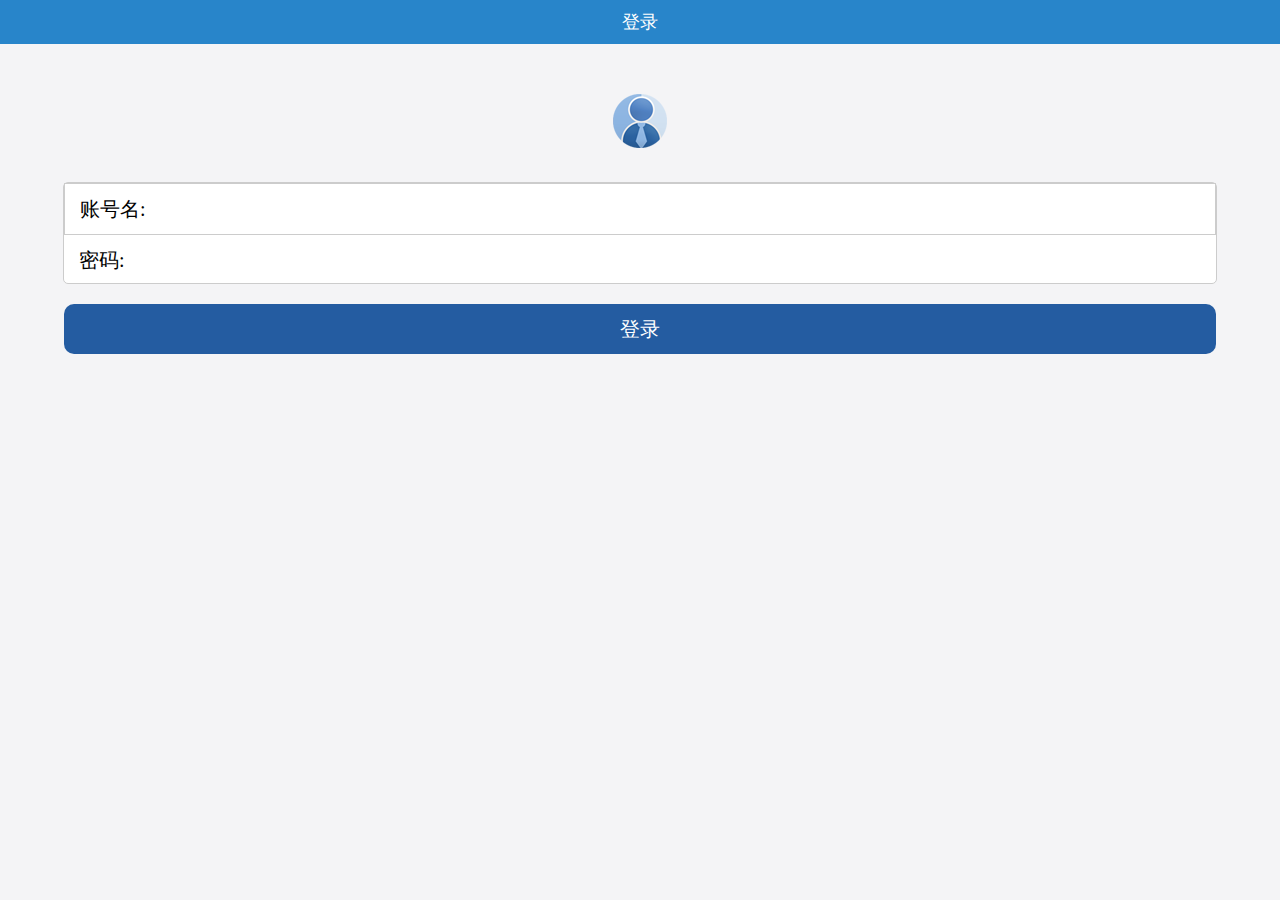
<file: index.html>
<!DOCTYPE html>
<html lang="en">
<head>
    <meta charset="UTF-8" name="viewport" content="width=device-width,initial-scale=1,user-scalable=no">
    <title>杨宇翔</title>
    <link rel="short icon" href="Resource/icon.png">
    <link rel="stylesheet" href="ExternalStyle.css">

    <script type="text/javascript"  src="CommonMethod.js"></script>


    <style>
        .L_second_div{
            text-align: center;
        }

        .L_second_div img{
            margin-top: 50px;
        }

        .L_form_div{
            background: white;
            width: 90%;
            margin: 0 auto;
            border: 1px solid #cccccc;
            border-radius: 5px;
            height: 100px;
            margin-top: 30px;
        }

        .L_account_div{
            height: 50px;
            border: 1px solid #cccccc;
        }

        .L_form_div div span{
            font-size: 20px;
            padding-left: 15px;
            line-height: 50px;
        }

        input{
            outline: medium;
            background-color: transparent;
            border: 0;
        }

        .L_login_bin_div {
            height: 50px;
            background: rgb(36,92,161);
            width: 90%;
            border-radius: 10px;
            margin: 20px auto;
            text-align: center;

        }

        .L_login_bin_div input{
            line-height: 50px;
            font-size: 20px;
            color: white;
        }



    </style>





</head>
<body>

<header class="DS_header">
    <span >登录</span>
</header>


<div class="L_second_div">
    <img class="L_head_img" src="Resource/head.png" alt="">
</div>


<form action="">
    <div class="L_form_div">

        <div class="L_account_div">
             <span>账号名:</span>
             <input  id="L_account" type="text" name="account"><br>
        </div>

         <div>
              <span>密码:</span>
               <input  id="L_pwd" type="text" name="password"><br>
         </div>
    </div>

    <div class="L_login_bin_div">
          <input  type="button" value="登录"  id="L_btn">
    </div>
</form>


<script>
//    function login() {
//        alert("还未输入任何东西")
 //   }

 //   var login1=function () {
//        alert("还未输入任何东西")
 //   }






var btn = document.querySelector("#L_btn");

btn.onclick = function(){

    var userName = encodeURIComponent(document.querySelector("#L_account").value);
    var pwd = encodeURIComponent(document.querySelector("#L_pwd").value);

    var par = "username=" + userName + "&pwd=" + pwd;

    requestMethod('post', 'login', par, function(str){

        if (str == "登录成功"){
            location.href = "DropletService.html";
        } else {
            alert(str);
        }

    });



}

//        var userName=document.querySelector("#L_account").value;
 //       var pwd=document.querySelector("#L_pwd").value;

   //     if(userName == "hskj" && pwd == "123456"){
  //          location.href="DropletService.html";
  //      }
   //     else{
  //          location.href="www.baidu.com"
  //      }



</script>






</body>
</html>
</file>
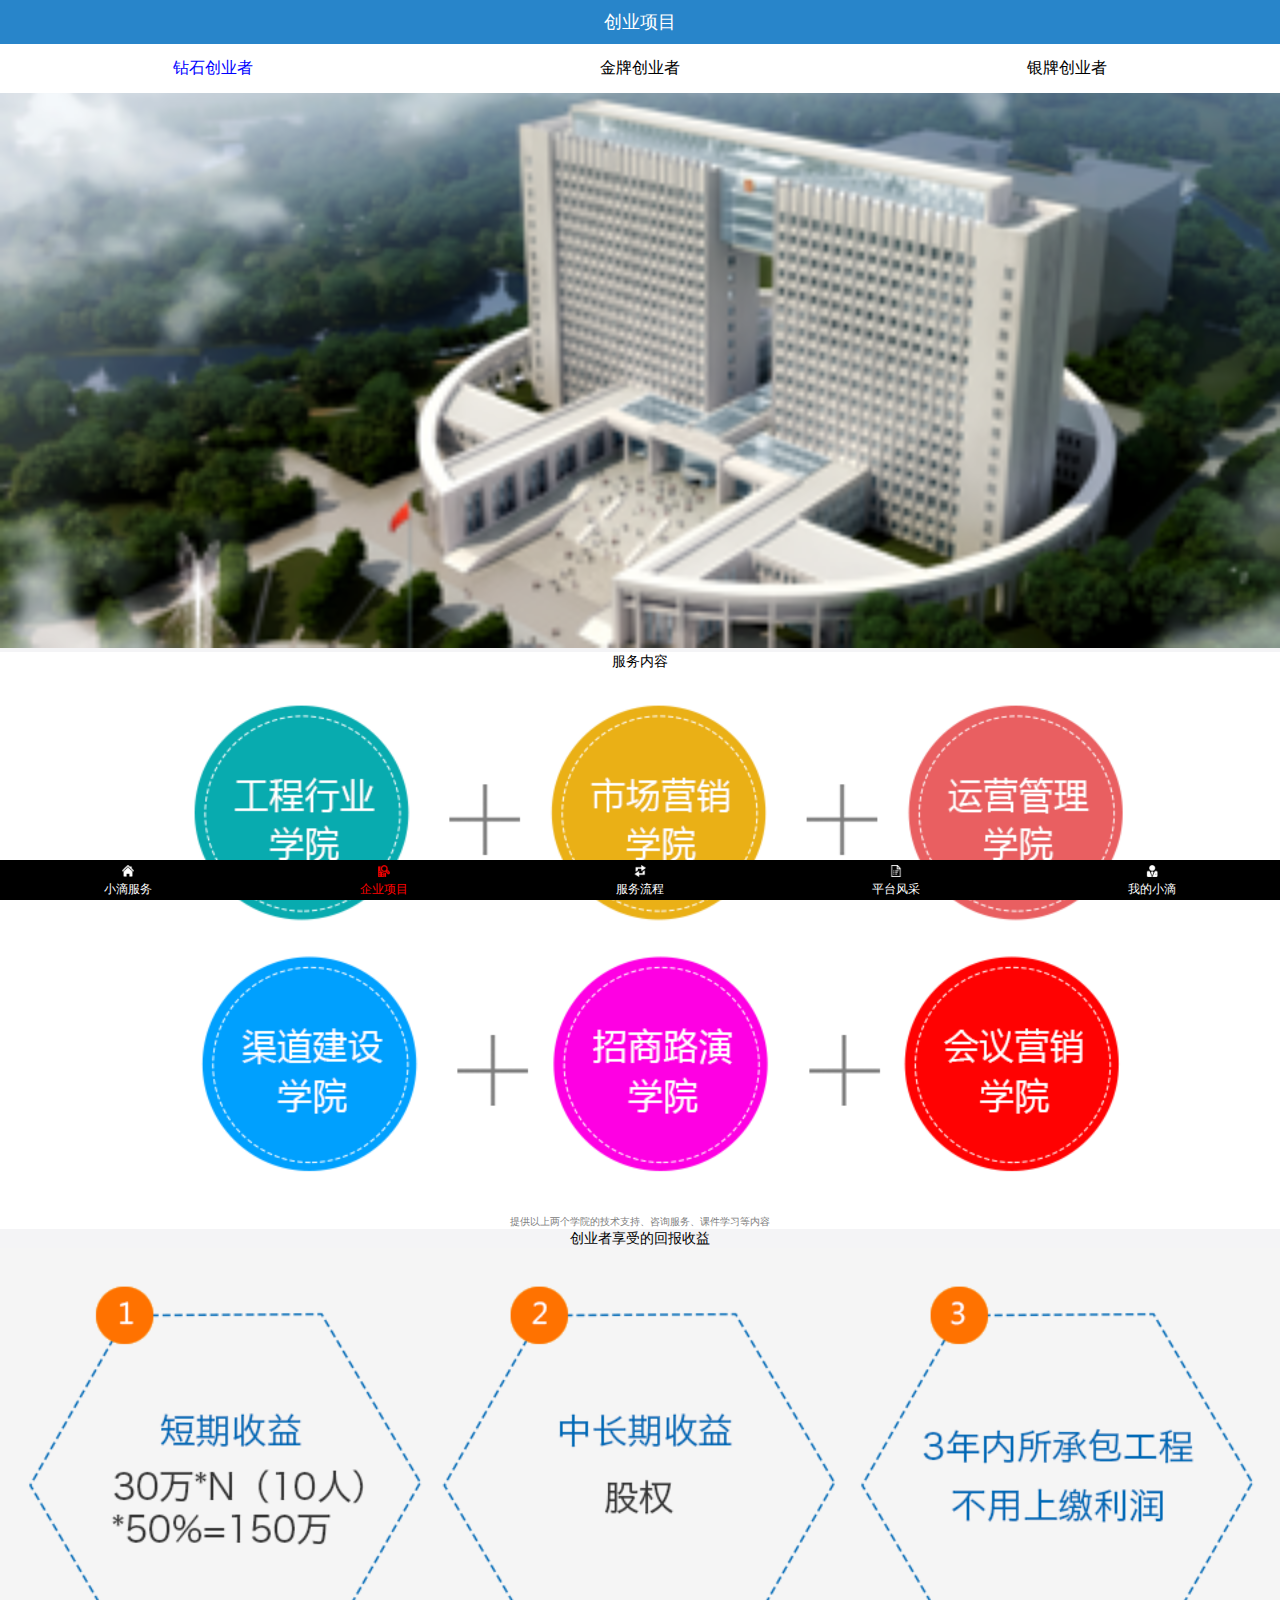
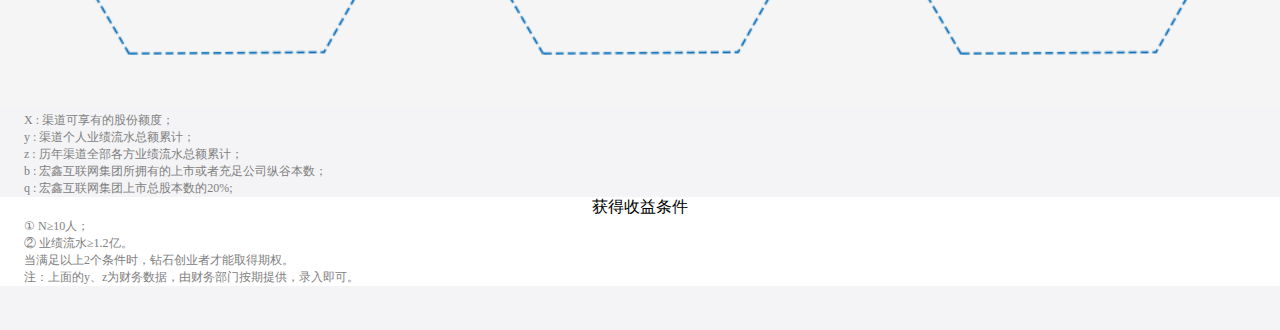
<file: BusinessProject.html>
<!DOCTYPE html>
<html lang="en">
<head>
    <meta charset="UTF-8" name="viewport" content="width=device-width,initial-scale=1,user-scalable=no">
    <title>杨宇翔</title>
    <link rel="short icon" href="Resource/icon.png">
    <link rel="stylesheet" href="ExternalStyle.css">



</head>
<body>


<header class="DS_header">
    <span >创业项目</span>
</header>

<section class="BP_first_section">
    <a href="" > <span style="color: blue">钻石创业者</span></a>
    <a href="BusinessProjectGold.html"> <span>金牌创业者</span></a>
    <a href="BusinessProjectSliver.html"> <span>银牌创业者</span></a>
</section>

<section class="DS_second_section">
    <img style="padding-top: 44px" src="Resource/banner2.png" alt="">
</section>

<div class="BP_first_div">
    <span class="BP_first_span">服务内容</span>
    <img class="BP_first_img" src="Resource/50w_1.png" alt="">
    <p class="BP_first_p">提供以上两个学院的技术支持、咨询服务、课件学习等内容</p>
</div>

<div class="BP_second_div">
    <span class="BP_first_span">创业者享受的回报收益</span>
    <img class="BP_first_img" src="Resource/50w_2.png" alt="">
    <div class="BP_third_div">
    <p>X : 渠道可享有的股份额度；</p>
    <p>y : 渠道个人业绩流水总额累计；</p>
    <p>z : 历年渠道全部各方业绩流水总额累计；</p>
    <p>b : 宏鑫互联网集团所拥有的上市或者充足公司纵谷本数；</p>
    <p>q : 宏鑫互联网集团上市总股本数的20%;</p>
    </div>
</div>

<div class="BP_first_div">
    <span>获得收益条件</span>
    <div class="BP_third_div">
        <p>① N≥10人；</p>
        <p>② 业绩流水≥1.2亿。</p>
        <p>当满足以上2个条件时，钻石创业者才能取得期权。</p>
        <p>注：上面的y、z为财务数据，由财务部门按期提供，录入即可。</p>
    </div>
</div>





<footer>
    <a href="DropletService.html"><img src="Resource/nav10.png" alt=""><span  >小滴服务</span></a>

    <a href=""><img src="Resource/nav21.png" alt=""><span style="color: red">企业项目</span></a>

    <a href="ServiceProcess.html"><img src="Resource/nav30.png" alt=""><span>服务流程</span></a>

    <a href="Platform.html"><img src="Resource/nav40.png" alt=""><span>平台风采</span></a>

    <a href="MyDroplet.html"><img src="Resource/nav50.png" alt=""><span>我的小滴</span></a>

</footer>

</body>
</html>
</file>
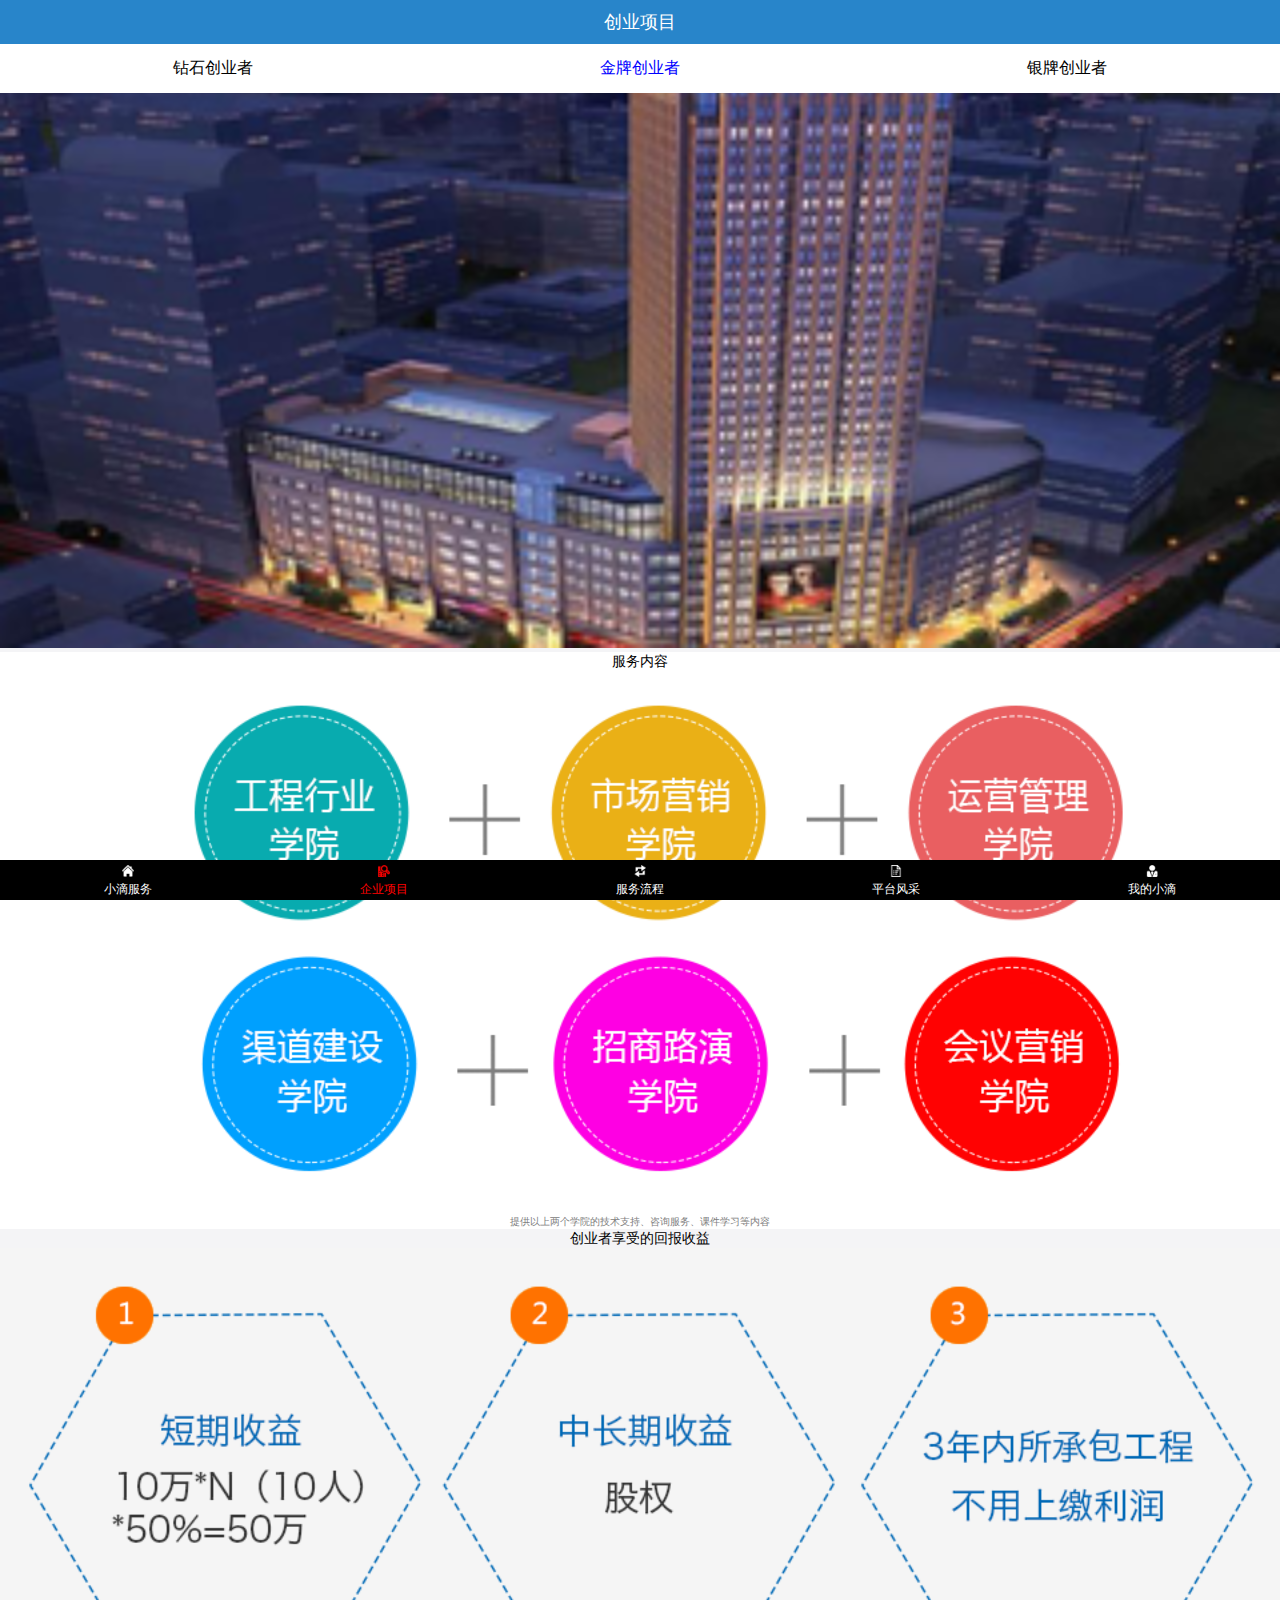
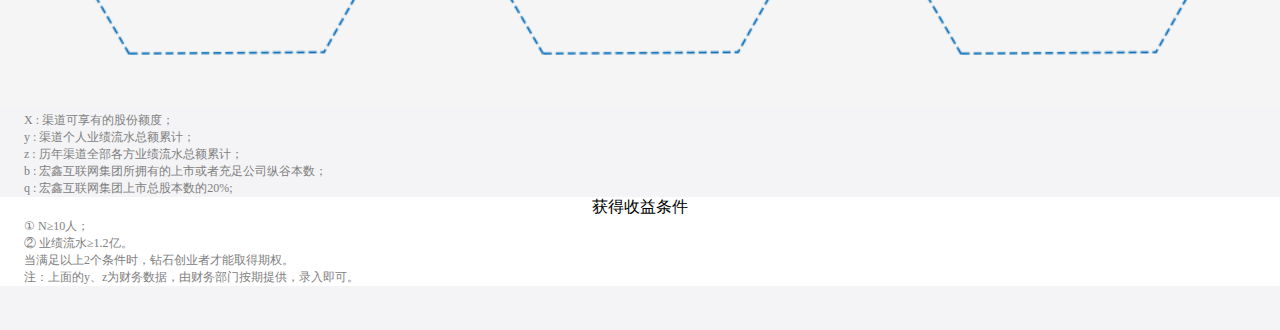
<file: BusinessProjectGold.html>
<!DOCTYPE html>
<html lang="en">
<head>
    <meta charset="UTF-8" name="viewport" content="width=device-width,initial-scale=1,user-scalable=no">
    <title>杨宇翔</title>
    <link rel="short icon" href="Resource/icon.png">
    <link rel="stylesheet" href="ExternalStyle.css">



</head>
<body>


<header class="DS_header">
    <span >创业项目</span>
</header>

<section class="BP_first_section">
    <a href="BusinessProject.html"> <span>钻石创业者</span></a>
    <a href=""> <span style="color: blue">金牌创业者</span></a>
    <a href="BusinessProjectSliver.html"> <span>银牌创业者</span></a>
</section>

<section class="DS_second_section">
    <img style="padding-top: 44px" src="Resource/banner21.png" alt="">
</section>

<div class="BP_first_div">
    <span class="BP_first_span">服务内容</span>
    <img class="BP_first_img" src="Resource/30w_1.png" alt="">
    <p class="BP_first_p">提供以上两个学院的技术支持、咨询服务、课件学习等内容</p>
</div>

<div class="BP_second_div">
    <span class="BP_first_span">创业者享受的回报收益</span>
    <img class="BP_first_img" src="Resource/30w_2.png" alt="">
    <div class="BP_third_div">
        <p>X : 渠道可享有的股份额度；</p>
        <p>y : 渠道个人业绩流水总额累计；</p>
        <p>z : 历年渠道全部各方业绩流水总额累计；</p>
        <p>b : 宏鑫互联网集团所拥有的上市或者充足公司纵谷本数；</p>
        <p>q : 宏鑫互联网集团上市总股本数的20%;</p>
    </div>
</div>

<div class="BP_first_div">
    <span>获得收益条件</span>
    <div class="BP_third_div">
        <p>① N≥10人；</p>
        <p>② 业绩流水≥1.2亿。</p>
        <p>当满足以上2个条件时，钻石创业者才能取得期权。</p>
        <p>注：上面的y、z为财务数据，由财务部门按期提供，录入即可。</p>
    </div>
</div>



<footer>
    <a href="DropletService.html"><img src="Resource/nav10.png" alt=""><span  >小滴服务</span></a>

    <a href=""><img src="Resource/nav21.png" alt=""><span style="color: red">企业项目</span></a>

    <a href="ServiceProcess.html"><img src="Resource/nav30.png" alt=""><span>服务流程</span></a>

    <a href="Platform.html"><img src="Resource/nav40.png" alt=""><span>平台风采</span></a>

    <a href="MyDroplet.html"><img src="Resource/nav50.png" alt=""><span>我的小滴</span></a>

</footer>


</body>
</html>
</file>
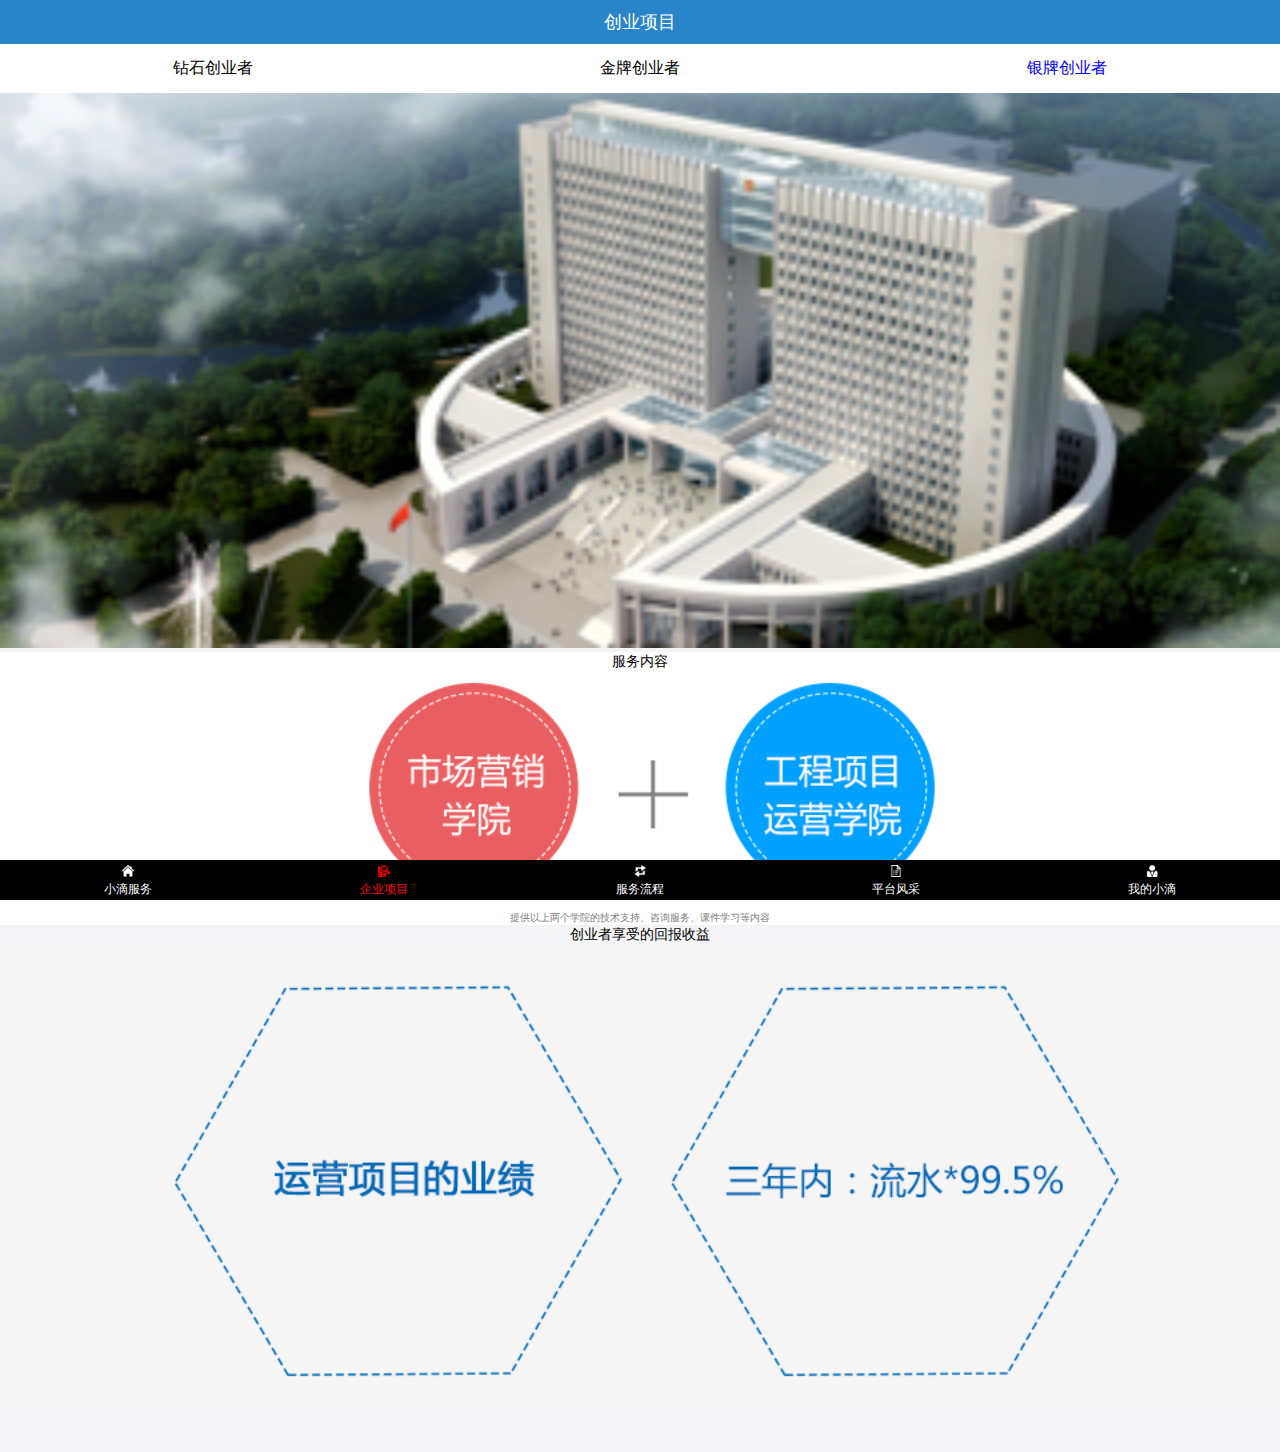
<file: BusinessProjectSliver.html>
<!DOCTYPE html>
<html lang="en">
<head>
    <meta charset="UTF-8" name="viewport" content="width=device-width,initial-scale=1,user-scalable=no">
    <title>杨宇翔</title>
    <link rel="short icon" href="Resource/icon.png">
    <link rel="stylesheet" href="ExternalStyle.css">

</head>
<body>


<header class="DS_header">
    <span >创业项目</span>
</header>

<section class="BP_first_section">
    <a href="BusinessProject.html"> <span>钻石创业者</span></a>
    <a href="BusinessProjectGold.html"> <span>金牌创业者</span></a>
    <a href=""> <span style="color: blue">银牌创业者</span></a>
</section>

<section class="DS_second_section">
    <img style="padding-top: 44px" src="Resource/banner2.png" alt="">
</section>

<div class="BP_first_div">
    <span class="BP_first_span">服务内容</span>
    <img class="BP_first_img" src="Resource/10w_1.png" alt="">
    <p class="BP_first_p">提供以上两个学院的技术支持、咨询服务、课件学习等内容</p>
</div>

<div class="BP_second_div">
    <span class="BP_first_span">创业者享受的回报收益</span>
    <img class="BP_first_img" src="Resource/10w_2.png" alt="">
</div>



<footer>
    <a href="DropletService.html"><img src="Resource/nav10.png" alt=""><span  >小滴服务</span></a>

    <a href=""><img src="Resource/nav21.png" alt=""><span style="color: red">企业项目</span></a>

    <a href="ServiceProcess.html"><img src="Resource/nav30.png" alt=""><span>服务流程</span></a>

    <a href="Platform.html"><img src="Resource/nav40.png" alt=""><span>平台风采</span></a>

    <a href="MyDroplet.html"><img src="Resource/nav50.png" alt=""><span>我的小滴</span></a>

</footer>


</body>
</html>
</file>
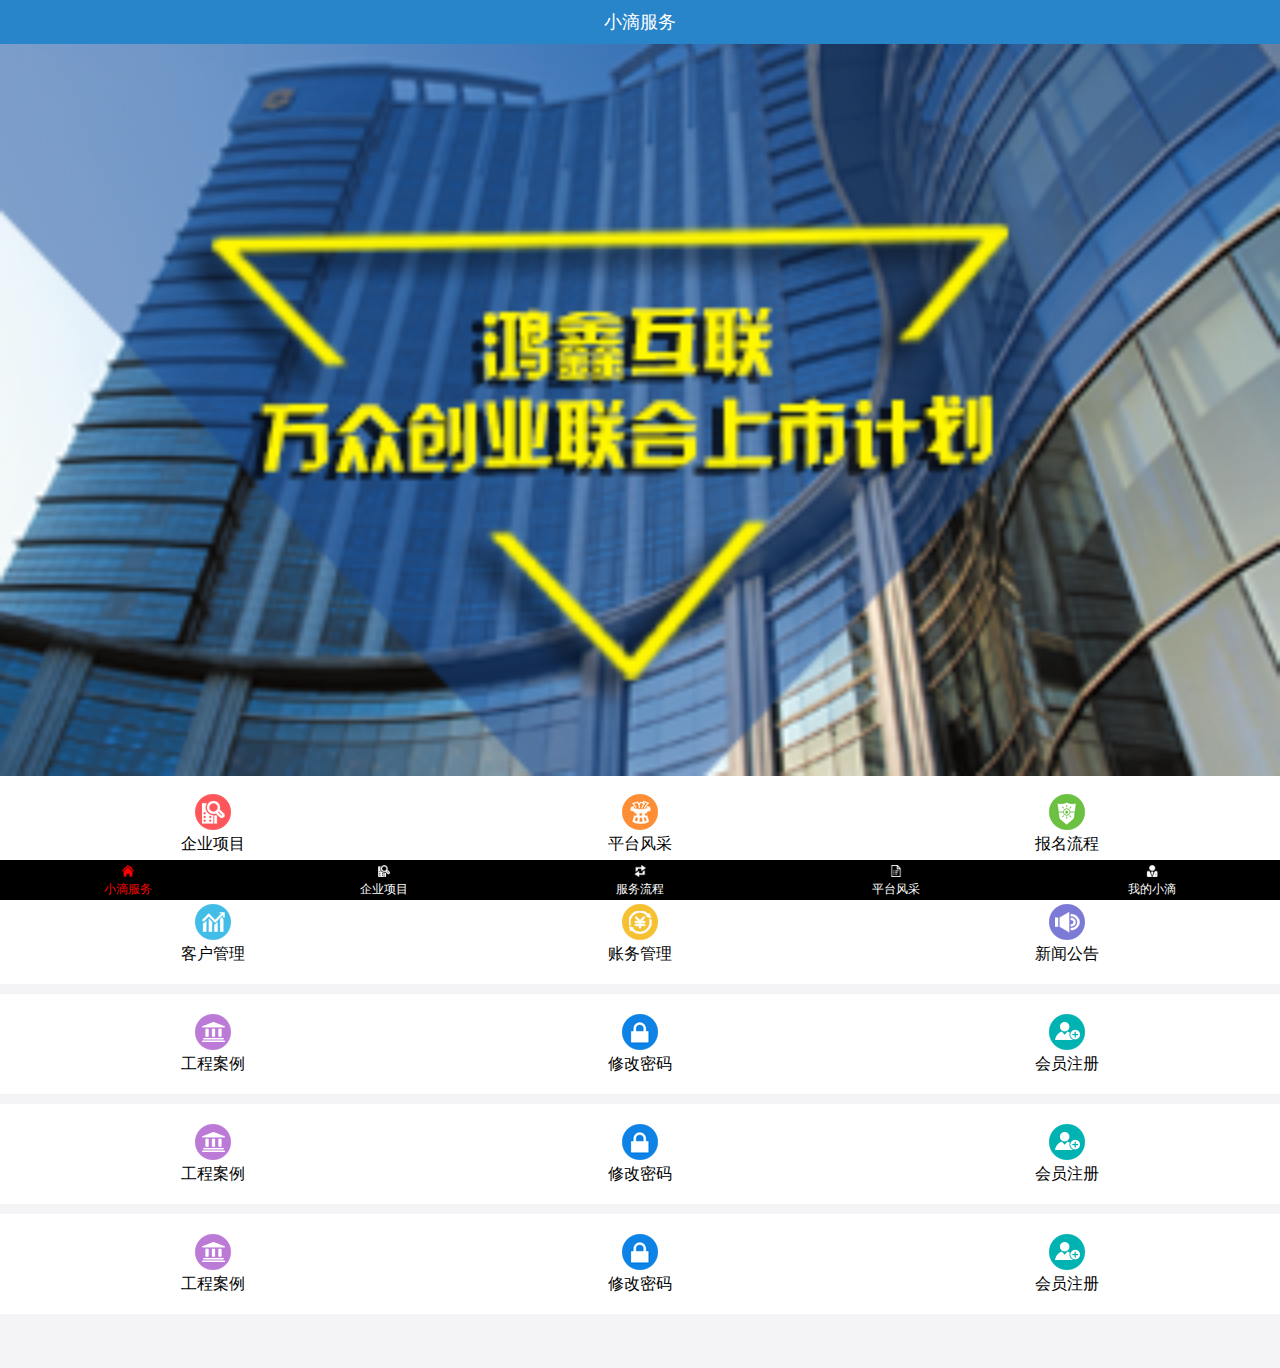
<file: DropletService.html>
<!DOCTYPE html>
<html lang="en">
<head>
    <meta charset="UTF-8" name="viewport" content="width=device-width,initial-scale=1,user-scalable=no">
    <title>杨宇翔</title>
    <link rel="short icon" href="Resource/icon.png">
    <link rel="stylesheet" href="ExternalStyle.css">

    <style>
        ul{
            display: table;
            width: 100%;
            background: white;
            height: 100px;
            margin-bottom: 10px;
        }
        li{
            display: table-cell;
            width: 33.3%;
            text-align: center;
            vertical-align: middle;
        }
        .DS_second_section img{
            margin-bottom: -6px;
        }
        ul li span{
            display: block;
        }

    </style>

</head>
<body>

<header class="DS_header">
<span >小滴服务</span>
</header>

<section class="DS_second_section">
<img src="Resource/banner-1.png" alt="请检查您的网络">
</section>
<!--第三部分-->

<section>
<ul>
    <li><img src="Resource/index1.png" alt=""><span>企业项目</span>
    <li><img src="Resource/index2.png" alt=""><span>平台风采</span>
    <li><img src="Resource/index3.png" alt=""><span>报名流程</span>
</ul>
<ul>
    <li><img src="Resource/index4.png" alt=""><span>客户管理</span>
    <li><img src="Resource/index5.png" alt=""><span>账务管理</span>
    <li><img src="Resource/index6.png" alt=""><span>新闻公告</span>
</ul>
<ul>
    <li><img src="Resource/index7.png" alt=""><span>工程案例</span>
    <li><img src="Resource/index8.png" alt=""><span>修改密码</span>
    <li><img src="Resource/index9.png" alt=""><span>会员注册</span>
</ul>

    <ul>
        <li><img src="Resource/index7.png" alt=""><span>工程案例</span>
        <li><img src="Resource/index8.png" alt=""><span>修改密码</span>
        <li><img src="Resource/index9.png" alt=""><span>会员注册</span>
    </ul>

    <ul>
        <li><img src="Resource/index7.png" alt=""><span>工程案例</span>
        <li><img src="Resource/index8.png" alt=""><span>修改密码</span>
        <li><img src="Resource/index9.png" alt=""><span>会员注册</span>
    </ul>
</section>

<!--第四部分-->
<footer>
<a href=""><img src="Resource/nav11.png" alt=""><span style="color: red" >小滴服务</span></a>

<a href="BusinessProject.html"><img src="Resource/nav20.png" alt=""><span>企业项目</span></a>

<a href="ServiceProcess.html"><img src="Resource/nav30.png" alt=""><span>服务流程</span></a>

<a href="Platform.html"><img src="Resource/nav40.png" alt=""><span>平台风采</span></a>

<a href="MyDroplet.html"><img src="Resource/nav50.png" alt=""><span>我的小滴</span></a>

</footer>

</body>
</html>
</file>
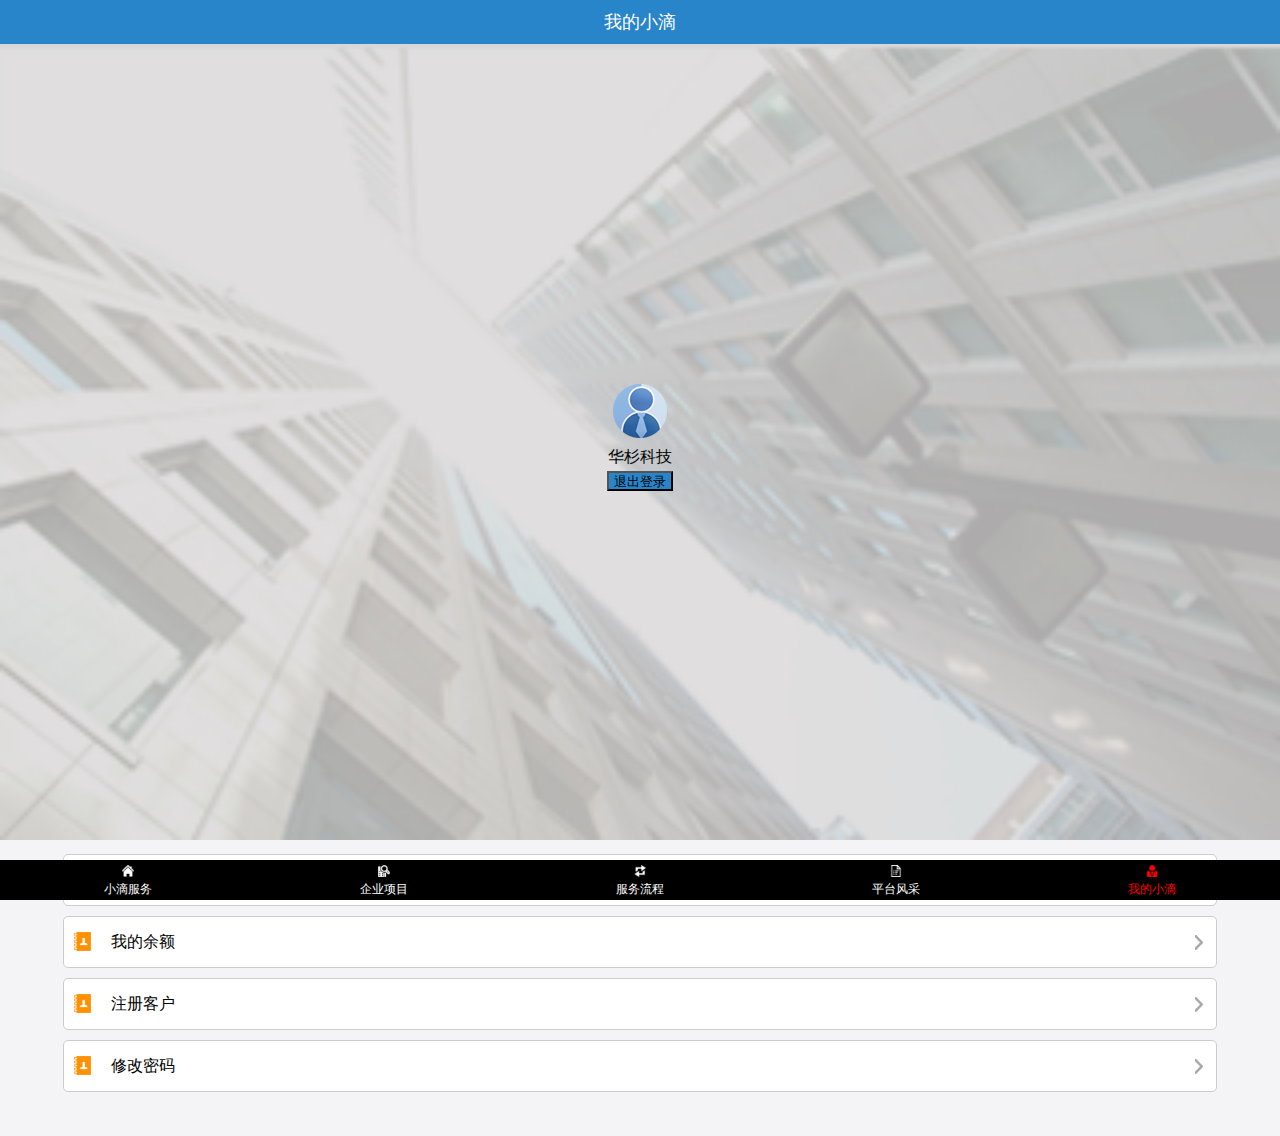
<file: MyDroplet.html>
<!DOCTYPE html>
<html lang="en">
<head>
    <meta charset="UTF-8" name="viewport" content="width=device-width,initial-scale=1,user-scalable=no">
    <title>杨宇翔</title>
    <link rel="short icon" href="Resource/icon.png">
    <link rel="stylesheet" href="ExternalStyle.css">

    <style>
        .MD_external_div .MD_bg_img{
            width: 100%;
        }

        .MD_external_div{
            position: relative;
        }

        .MD_inter_div{
            left: 50%;
            top: 50%;

            margin-left: -33px;
            margin-top: -60px;

            position: absolute;
            width: 66px;
            height: 120px;
            text-align: center;
            line-height: 1.5em;
        }

        button{
            background: rgb(40,133,202);
            width: 66px;
            height: 20px;
        }


        .MD_third_div{
            border: 1px solid #cccccc;
            width: 90%;
            height: 50px;
            margin: 0 auto;
            border-radius: 5px;
            background: white;

            line-height: 50px;
            margin-top: 10px;


        }

        .MD_left_img{
            float: left;
            margin-left: 10px;
            margin-top: 15px;
            margin-right: 20px;
        }

        .MD_right_img{
            float: right;
            margin-right: 10px;
            margin-top: 18px;
        }


    </style>



</head>
<body>


<header class="DS_header">
    <span >我的小滴</span>
</header>

<div class="MD_external_div">
    <img class="MD_bg_img" src="Resource/banner5.png" alt="">
    <div class="MD_inter_div">
        <img class="MD_head_img" src="Resource/head.png" alt="">
        <span>华杉科技</span>
        <button onclick="exitLogin()">退出登录</button>

        <script>
            function exitLogin(){
                location.href="index.html"
            }
        </script>


    </div>
</div>







<div class="MD_third_div">
    <img class="MD_left_img" src="Resource/gr_1.png" alt="">
    <span>我的客户</span>
    <img class="MD_right_img" src="Resource/jt.png" alt="">
</div>


<div class="MD_third_div">
    <img class="MD_left_img" src="Resource/gr_1.png" alt="">
    <span>我的余额</span>
    <img class="MD_right_img" src="Resource/jt.png" alt="">
</div>


<div class="MD_third_div">
    <img class="MD_left_img" src="Resource/gr_1.png" alt="">
    <span>注册客户</span>
    <img class="MD_right_img" src="Resource/jt.png" alt="">
</div>


<div class="MD_third_div">
    <img class="MD_left_img" src="Resource/gr_1.png" alt="">
    <span>修改密码</span>
    <img class="MD_right_img" src="Resource/jt.png" alt="">
</div>



<footer>
    <a href="DropletService.html"><img src="Resource/nav10.png" alt=""><span  >小滴服务</span></a>

    <a href="BusinessProject.html"><img src="Resource/nav20.png" alt=""><span>企业项目</span></a>

    <a href="ServiceProcess.html"><img src="Resource/nav30.png" alt=""><span>服务流程</span></a>

    <a href="Platform.html"><img src="Resource/nav40.png" alt=""><span >平台风采</span></a>

    <a href=""><img src="Resource/nav51.png" alt=""><span style="color: red">我的小滴</span></a>

</footer>


</body>
</html>
</file>
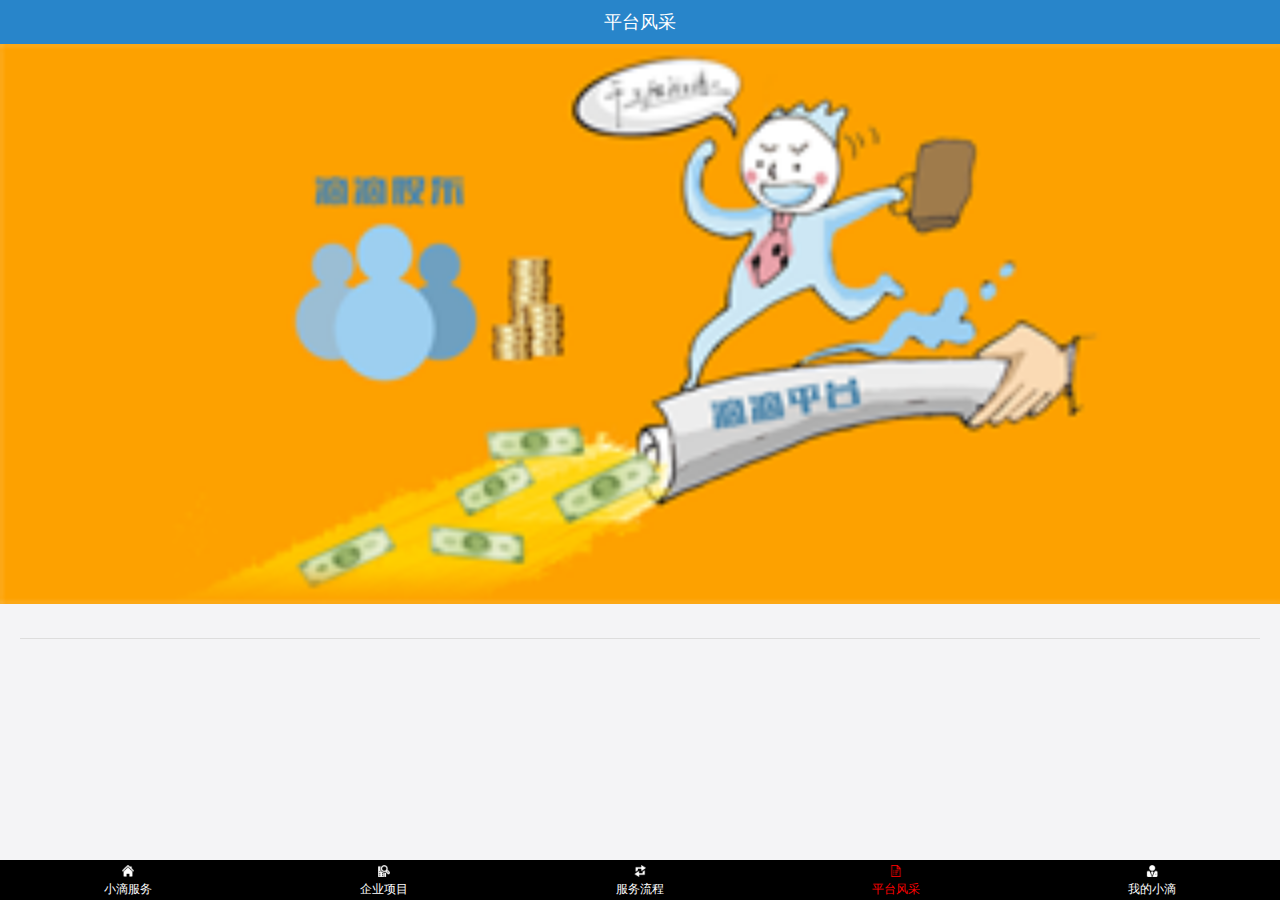
<file: Platform.html>
<!DOCTYPE html>
<html lang="en">
<head>
    <meta charset="UTF-8" name="viewport" content="width=device-width,initial-scale=1,user-scalable=no">
    <title>杨宇翔</title>
    <link rel="short icon" href="Resource/icon.png">
    <link rel="stylesheet" href="ExternalStyle.css">
    
     <script type="text/javascript"  src="CommonMethod.js"></script>

    <style>
        article{
            margin: 20px;
        }

        h3{
           color: red;
            font-size: 18px;
            border-bottom: 1px solid #dddddd;
            padding-bottom: 10px;
        }

        h4{
            font-size: 14px;
        }

        article p{
            font-size: 12px;
            text-indent: 2em;
            line-height: 2em;
        }


    </style>


</head>
<body>

<header class="DS_header">
    <span >平台风采</span>
</header>

<section class="DS_second_section">
    <img src="Resource/banner4.png" alt="请检查您的网络">
</section>

<article>

    <h3 id="title"></h3>
    <h4 id="subTitle"></h4>
    <p id="info"> </p>

     <script>



        requestMethod('get', 'aboutus', "",  function(str) {


                    var  h3 = document.getElementById("title");
                    var  h4 = document.getElementById("subTitle");
                    var  p = document.getElementById("info");

                    h3.innerHTML = str.title;
                    h4.innerHTML = str.subTitle;
                    p.innerHTML = str.info;




                });





    </script>




    <!--<h3>公司简介</h3>
    <h4>华杉科技（北京）有限公司</h4>


   <p>华杉科技（北京）有限公司一直秉承　“在高薪和经验的路上，我们只做行业第一”　,致力于为整个互联网科技行业输送高级技术人才、做好每一款外包项目。</p>
   <p>华杉科技（北京）有限公司是一家既专注于培养高级IT技术人才，为学员提供定制化IT职业规划方案及意见咨询服务，又是国内领先的智能手机软件外包服务商。公司由原东方爱智技术总监，原58同城技术总监，河南大学软件学院优秀毕业生共同创立。</p>
    <p>华杉科技（北京）有限公司拥有业内知名的教研团队和雄厚的课程研发能力，课程的快速迭代时刻紧跟当今较为流行的前沿技术、不同行业的外包项目作为支撑，强有力的保证了学员的核心竞争力。强竞争力的一线技术人员和完善的外包服务流程充分保证了每一款项目的顺利执行。</p>-->

</article>




<footer>
    <a href="DropletService.html"><img src="Resource/nav10.png" alt=""><span  >小滴服务</span></a>

    <a href="BusinessProject.html"><img src="Resource/nav20.png" alt=""><span>企业项目</span></a>

    <a href="ServiceProcess.html"><img src="Resource/nav30.png" alt=""><span>服务流程</span></a>

    <a href=""><img src="Resource/nav41.png" alt=""><span style="color: red">平台风采</span></a>

    <a href="MyDroplet.html"><img src="Resource/nav50.png" alt=""><span>我的小滴</span></a>

</footer>


</body>
</html>
</file>
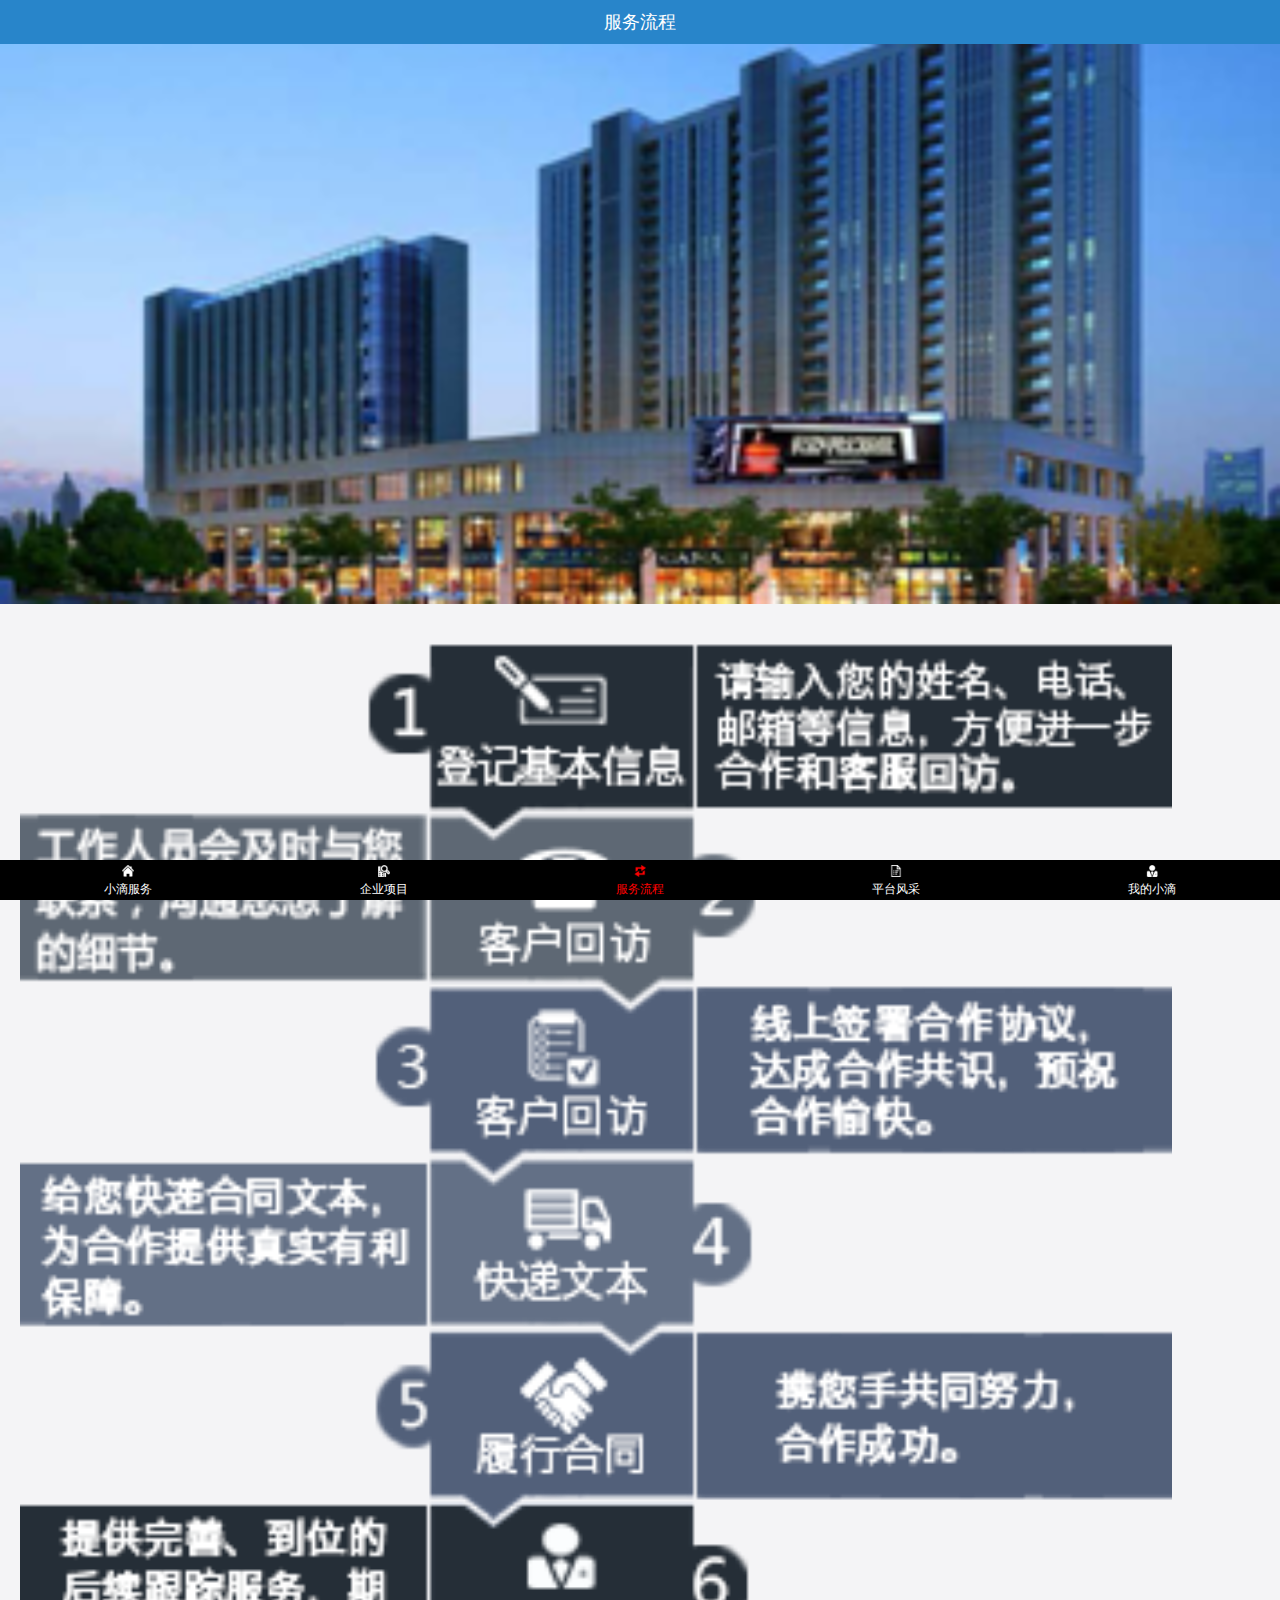
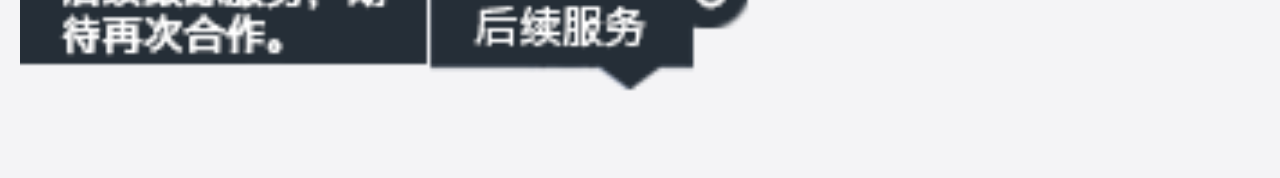
<file: ServiceProcess.html>
<!DOCTYPE html>
<html lang="en">
<head>
    <meta charset="UTF-8" name="viewport" content="width=device-width,initial-scale=1,user-scalable=no">
    <title>杨宇翔</title>
    <link rel="short icon" href="Resource/icon.png">
    <link rel="stylesheet" href="ExternalStyle.css">

</head>
<body>

<header class="DS_header">
    <span >服务流程</span>
</header>

<section >
    <img class="SP_first_img" src="Resource/banner3.png" alt="">
</section>

<section>
    <img class="SP_second_img" src="Resource/process.png" alt="">
</section>





<footer>
    <a href="DropletService.html"><img src="Resource/nav10.png" alt=""><span  >小滴服务</span></a>

    <a href="BusinessProject.html"><img src="Resource/nav20.png" alt=""><span>企业项目</span></a>

    <a href=""><img src="Resource/nav31.png" alt=""><span style="color: red">服务流程</span></a>

    <a href="Platform.html"><img src="Resource/nav40.png" alt=""><span>平台风采</span></a>

    <a href="MyDroplet.html"><img src="Resource/nav50.png" alt=""><span>我的小滴</span></a>

</footer>

</body>
</html>
</file>
<file: ExternalStyle.css>
*{
    margin: 0;
    padding: 0;
}

body{
    background: rgb(244,244,246);
    padding-top: 44px;
    padding-bottom: 44px;


}

.DS_header {
    background: rgb(40,133,202);
    line-height: 44px;
    font-size: 18px;
    text-align: center;
    color: white;

    width: 100%;
    left: 0;
    top: 0;
    position: fixed;

    z-index: 9999;

}

.DS_second_section img{
    width: 100%;
}

footer{
    display: table;
    background: black;
    width: 100%;
    height: 40px;

    left: 0;
    bottom: 0;

    position: fixed;



}

footer a{
    text-decoration: none;
    display: table-cell;
    width: 20%;
    text-align: center;
    vertical-align: middle;

}

footer a img{
    width: 12px;
}

footer a span{
    color: white;
    display: block;
    font-size: 12px;
}


.BP_first_section{
    display: table;
    background: white;
    width: 100%;
    height: 49px;


    left: 0;
    top: 44px;


    position: fixed;
}

.BP_first_section a{
    text-decoration: none;
    display: table-cell;
    width: 33.3%;
    text-align: center;
    vertical-align: middle;
}

.BP_first_section a span{
    color: black;
    display: block;

}

.BP_first_img{
    width: 100%;
}

.BP_first_div{
    text-align: center;
    background: white;
}
.BP_first_p{
    color: gray;
    font-size: 10px;
}

.BP_first_span{
    font-size: 14px;
}

.BP_second_div{
    text-align: center;

}

.BP_third_div{
    text-align: left;
    color: gray;
    font-size: 12px;
    text-indent: 2em;
}

.SP_first_img{
    width: 100%;
}

.SP_second_img{
    width: 90%;
    margin: 30px 20px;
}
</file>
